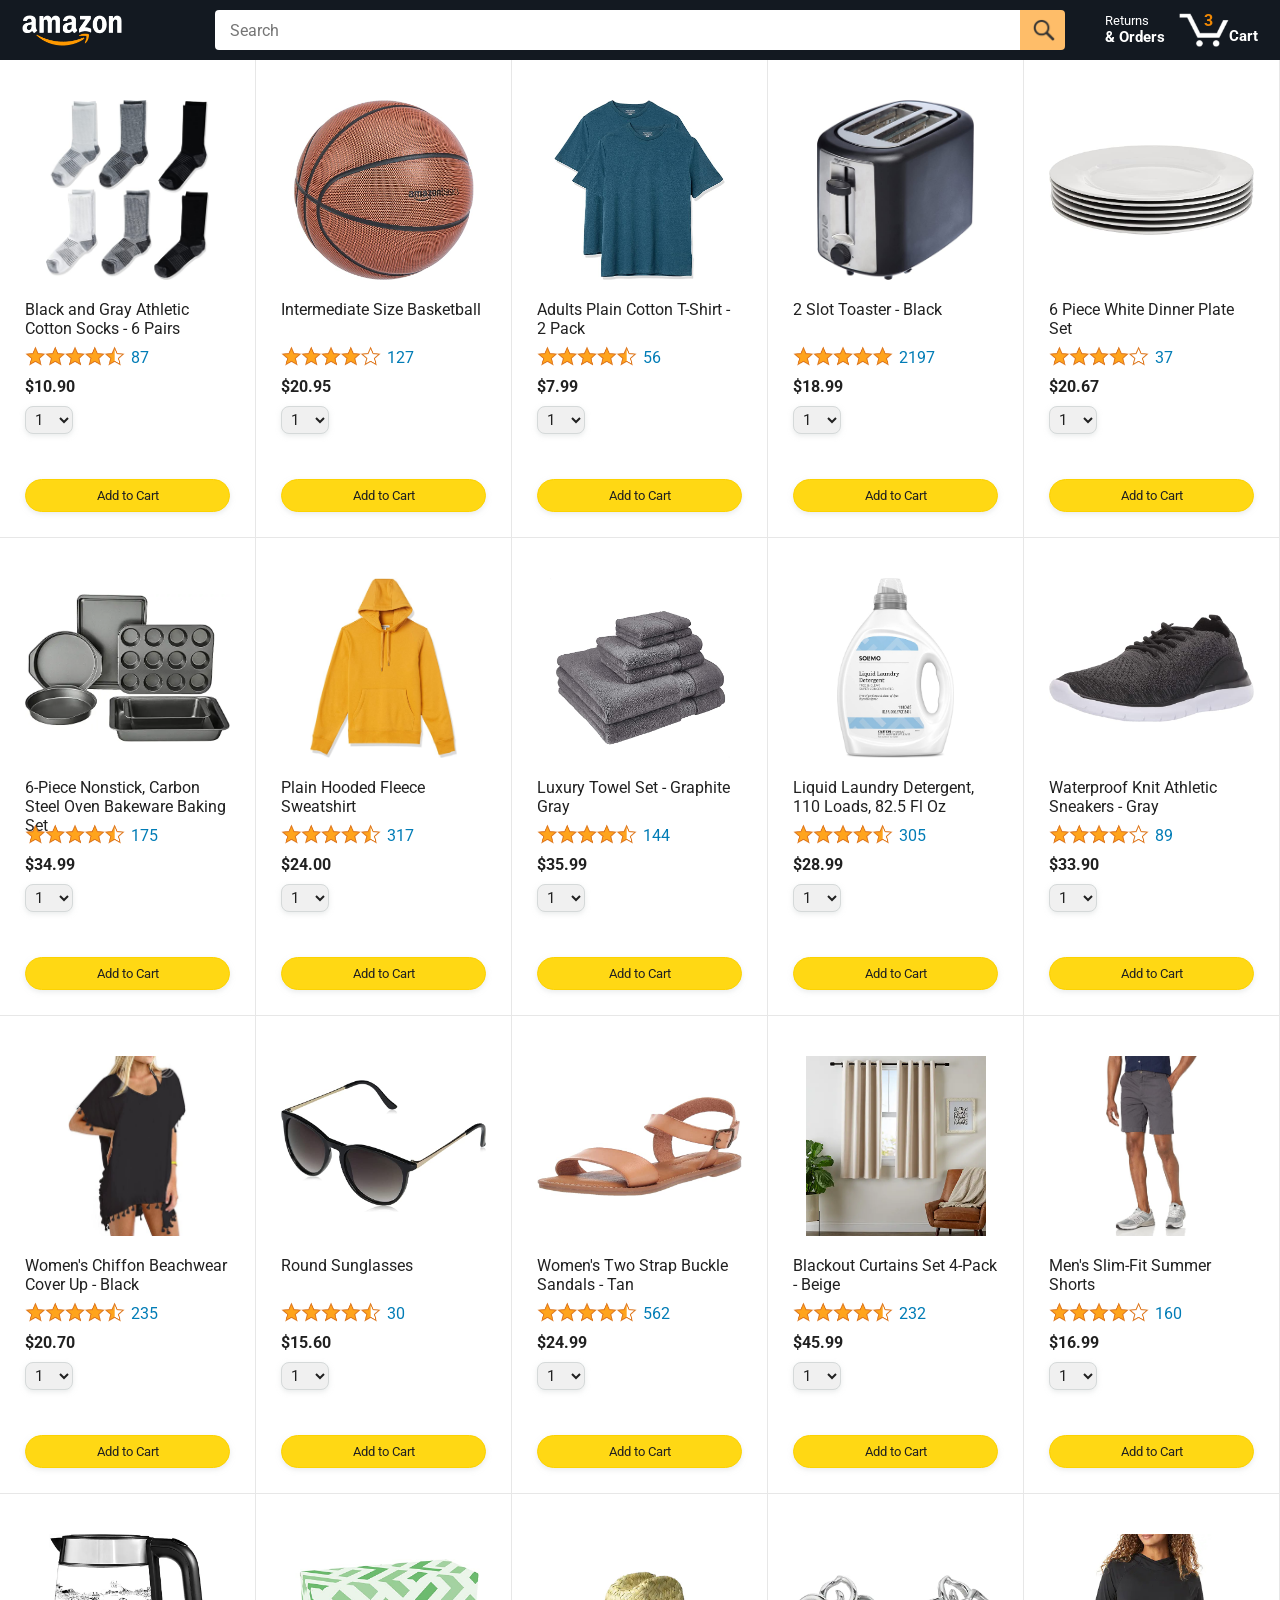
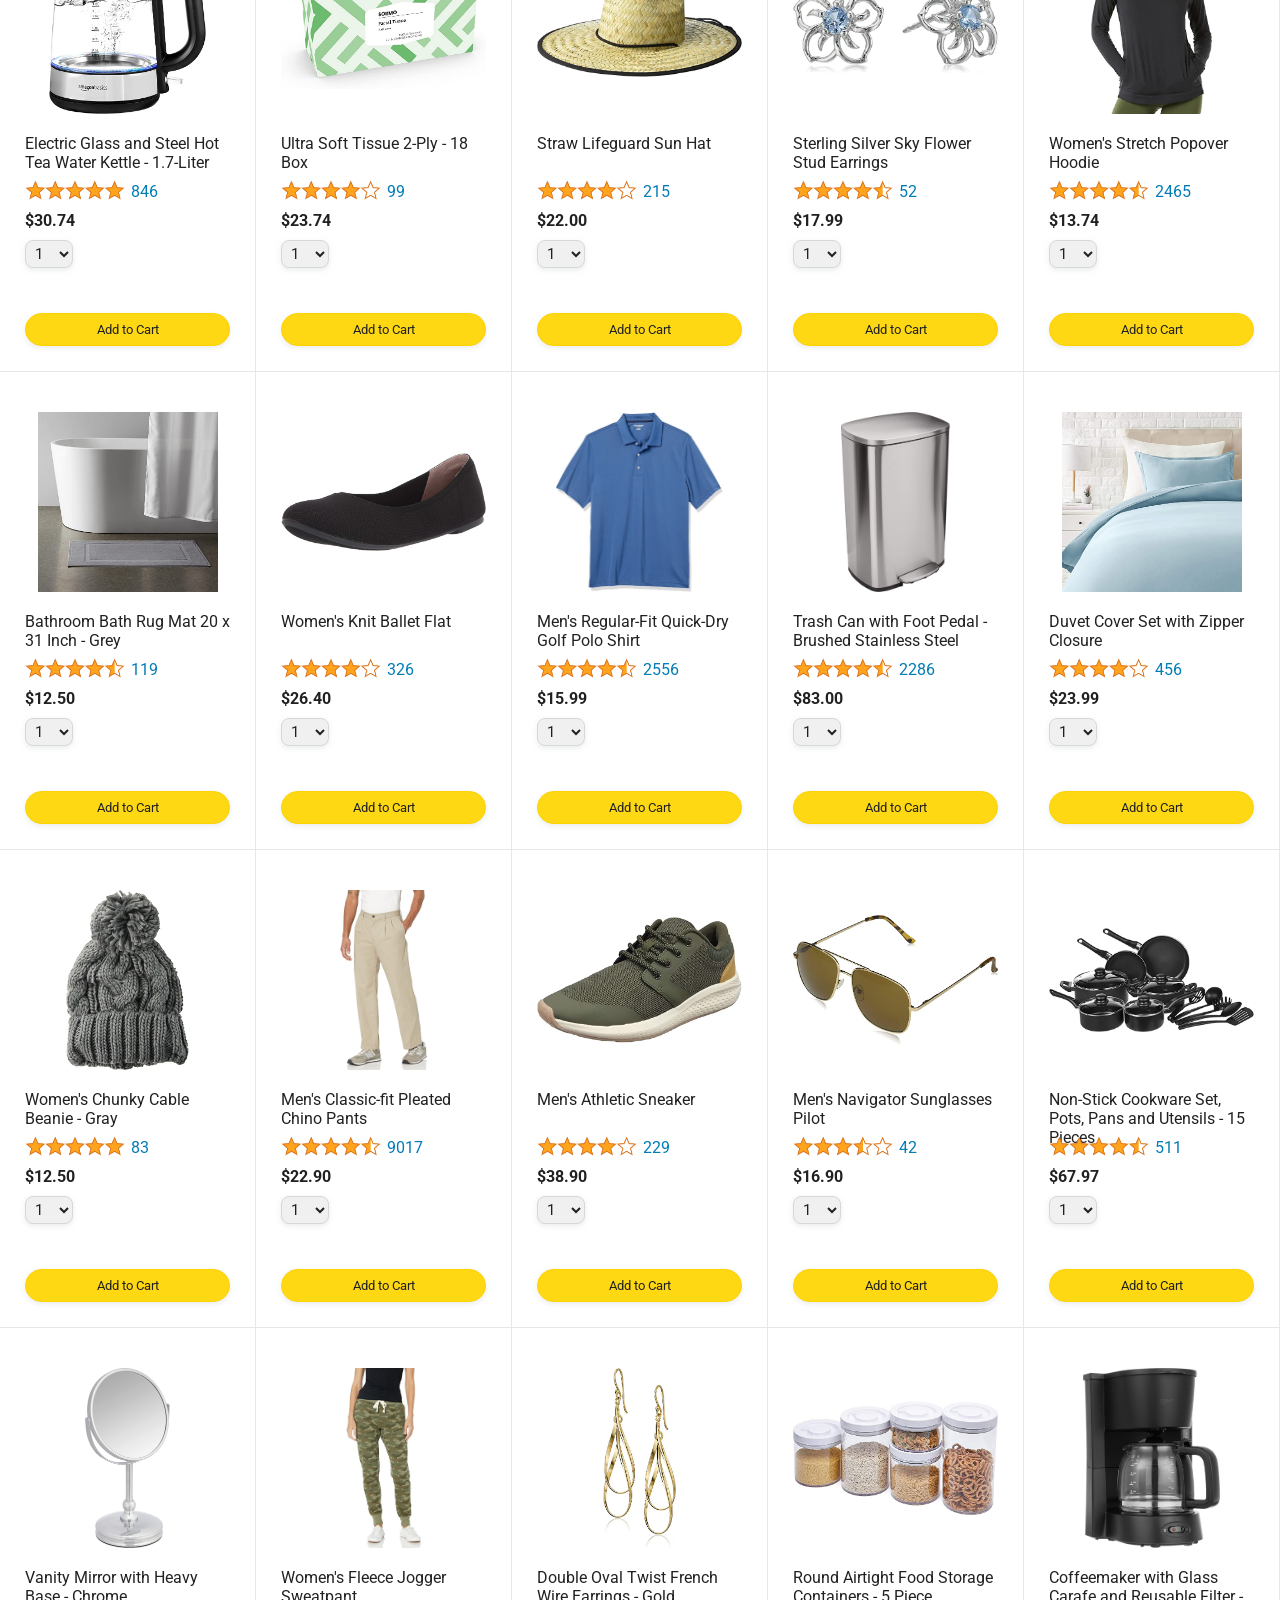
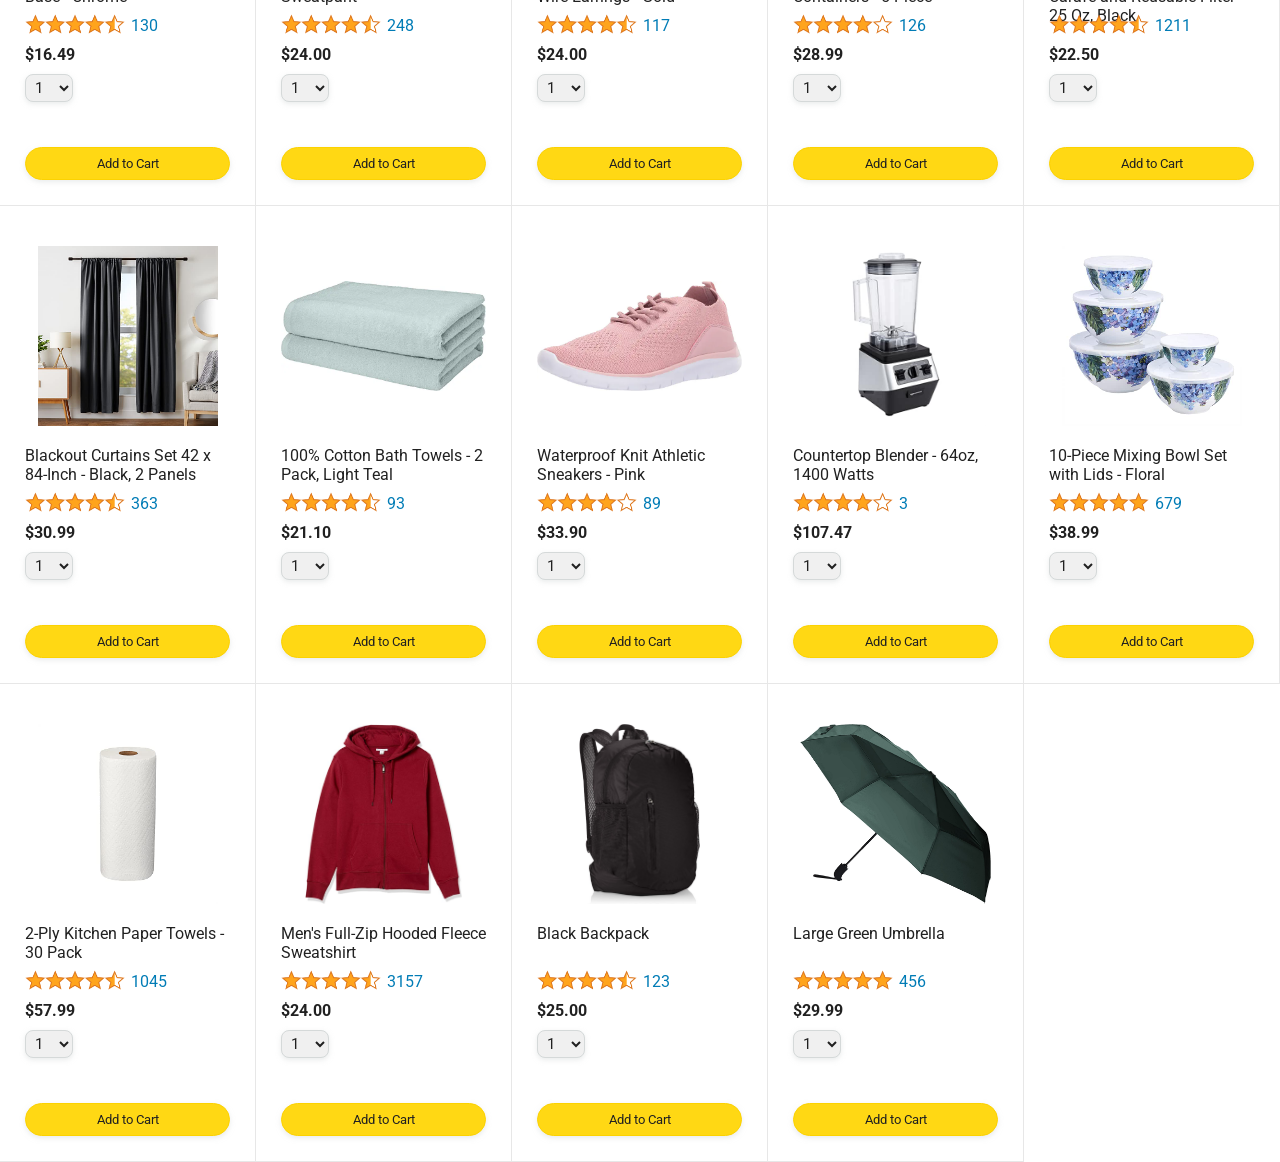
<file: javascript-amazon-project/index.html>
<!DOCTYPE html>
<html>
  <head>
    <title>Amazon Project</title>

    <meta name="viewport" content="width=device-width, initial-scale=1">

    <link rel="preconnect" href="https://fonts.googleapis.com">
    <link rel="preconnect" href="https://fonts.gstatic.com" crossorigin>
    <link href="https://fonts.googleapis.com/css2?family=Roboto:wght@400;500;700&display=swap" rel="stylesheet">

    <link rel="stylesheet" href="styles/shared/general.css">
    <link rel="stylesheet" href="styles/shared/amazon-header.css">
    <link rel="stylesheet" href="styles/pages/amazon.css">
  </head>

  <body>
    <div class="amazon-header">
      <div class="amazon-header-left-section">
        <a href="index.html" class="header-link">
          <img class="amazon-logo"
            src="images/amazon-logo-white.png">
          <img class="amazon-mobile-logo"
            src="images/amazon-mobile-logo-white.png">
        </a>
      </div>

      <div class="amazon-header-middle-section">
        <input class="search-bar js-search-bar" type="text" placeholder="Search">

        <button class="search-button js-search-button">
          <img class="search-icon" src="images/icons/search-icon.png">
        </button>
      </div>

      <div class="amazon-header-right-section">
        <a class="orders-link header-link" href="orders.html">
          <span class="returns-text">Returns</span>
          <span class="orders-text">& Orders</span>
        </a>

        <a class="cart-link header-link" href="checkout.html">
          <img class="cart-icon" src="images/icons/cart-icon.png">
          <div class="cart-quantity js-cart-quantity"></div>
          <div class="cart-text">Cart</div>
        </a>
      </div>
    </div>
    
    <div class="main">
      <div class="products-grid js-products-grid">
      </div>
    </div>
    <script type="module" src="./scripts/amazon.js"></script>
  </body>
</html>
</file>
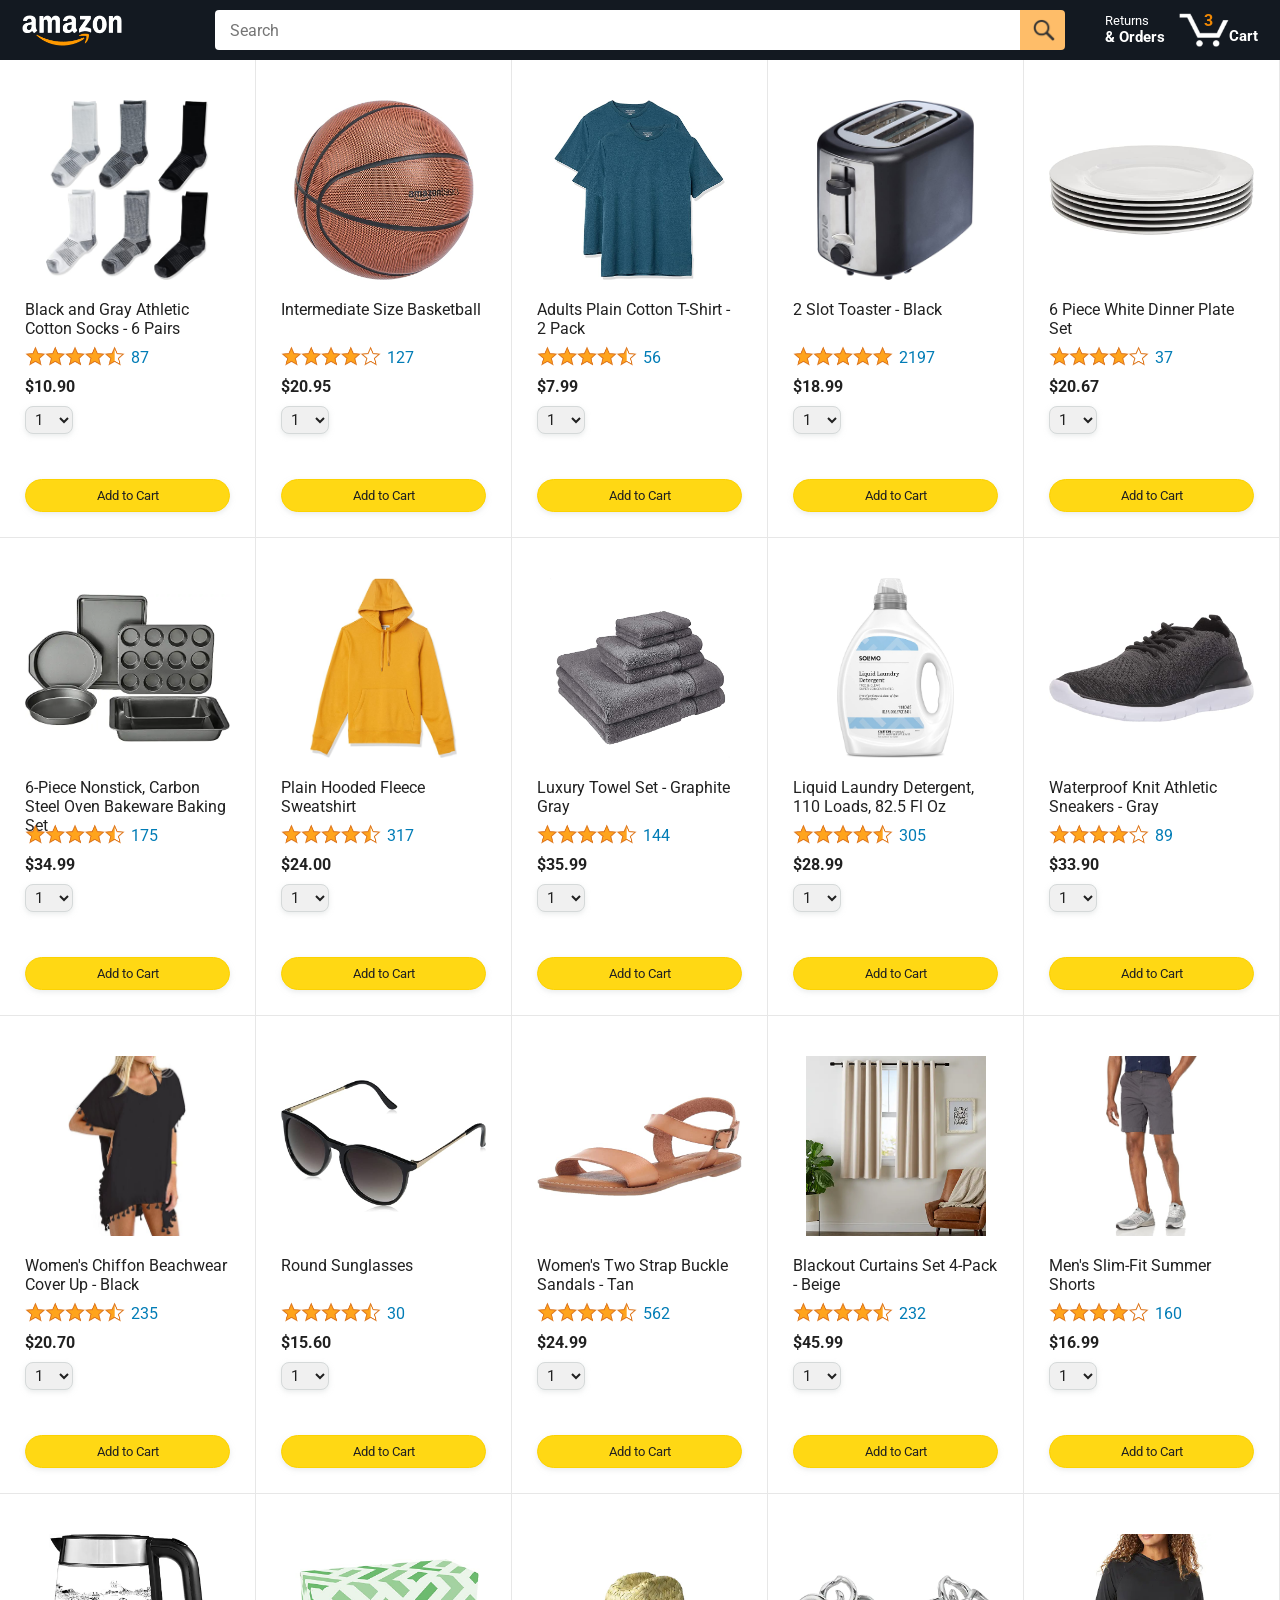
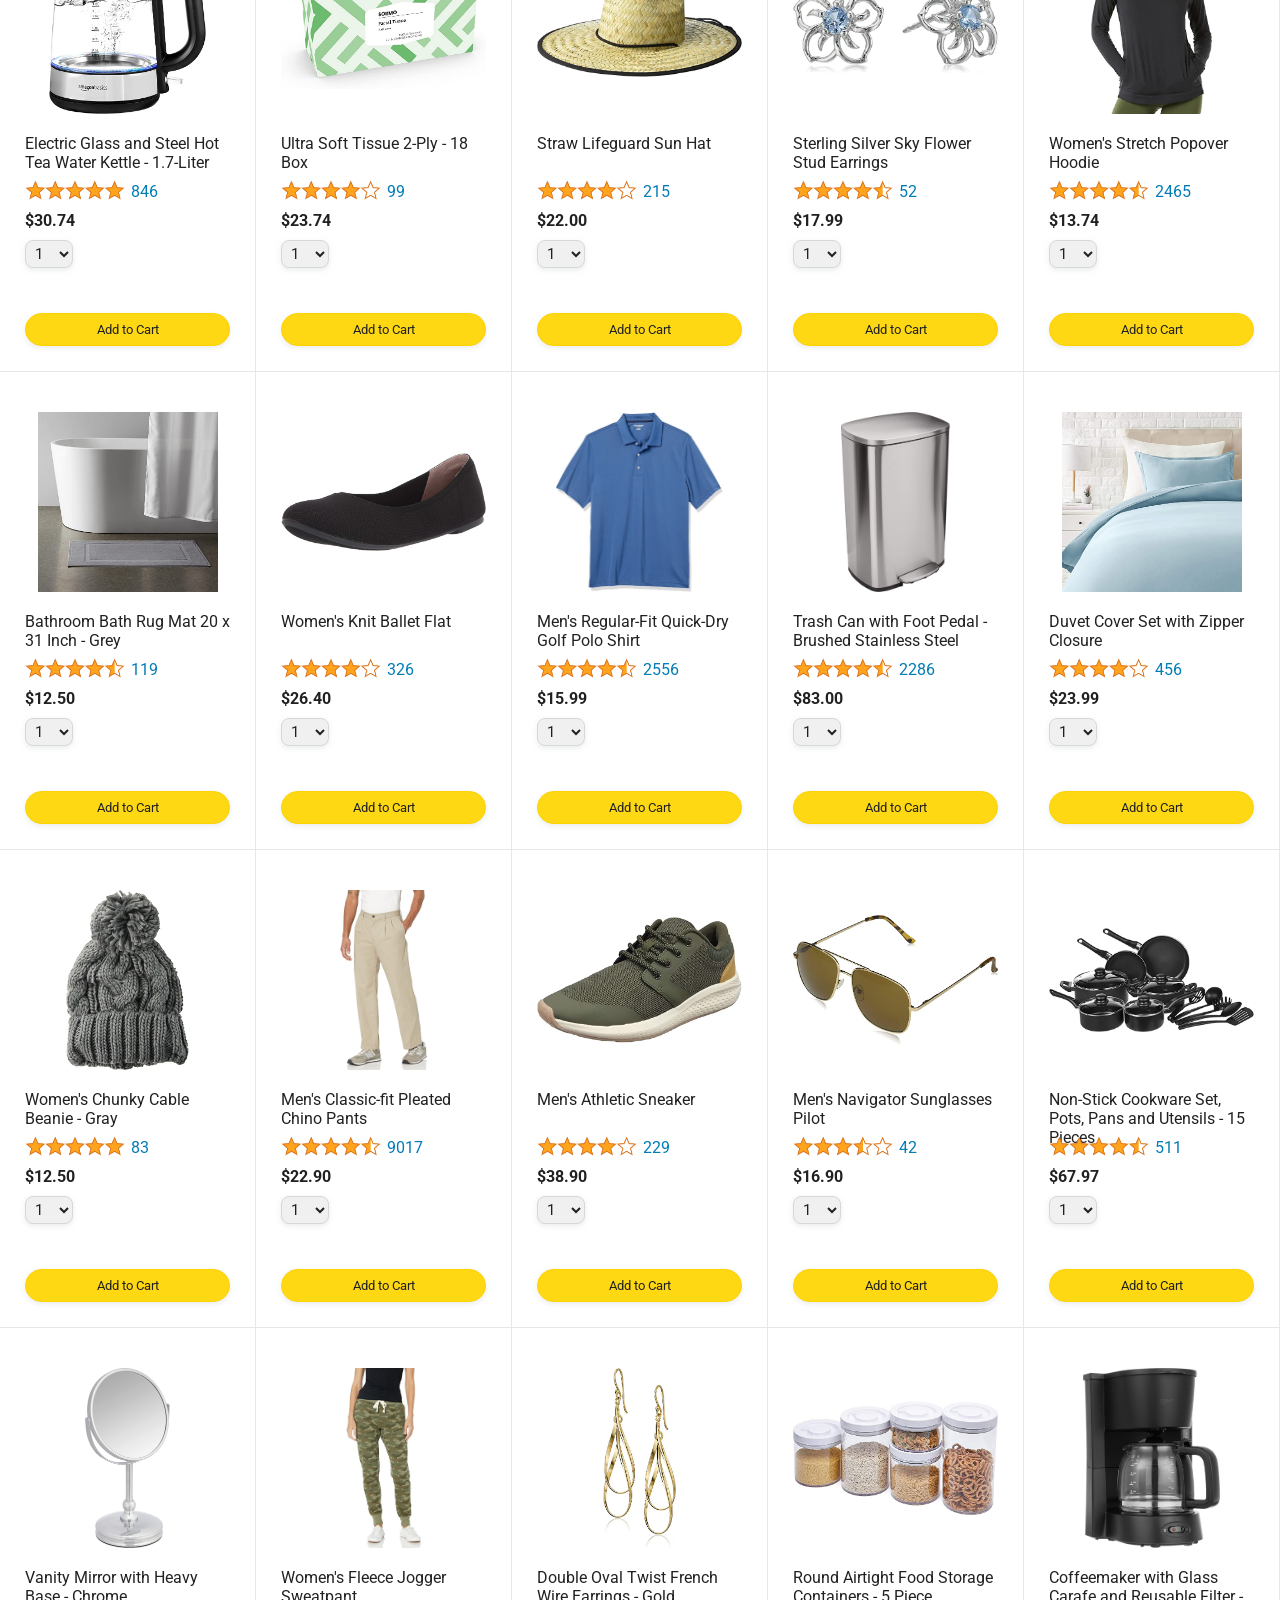
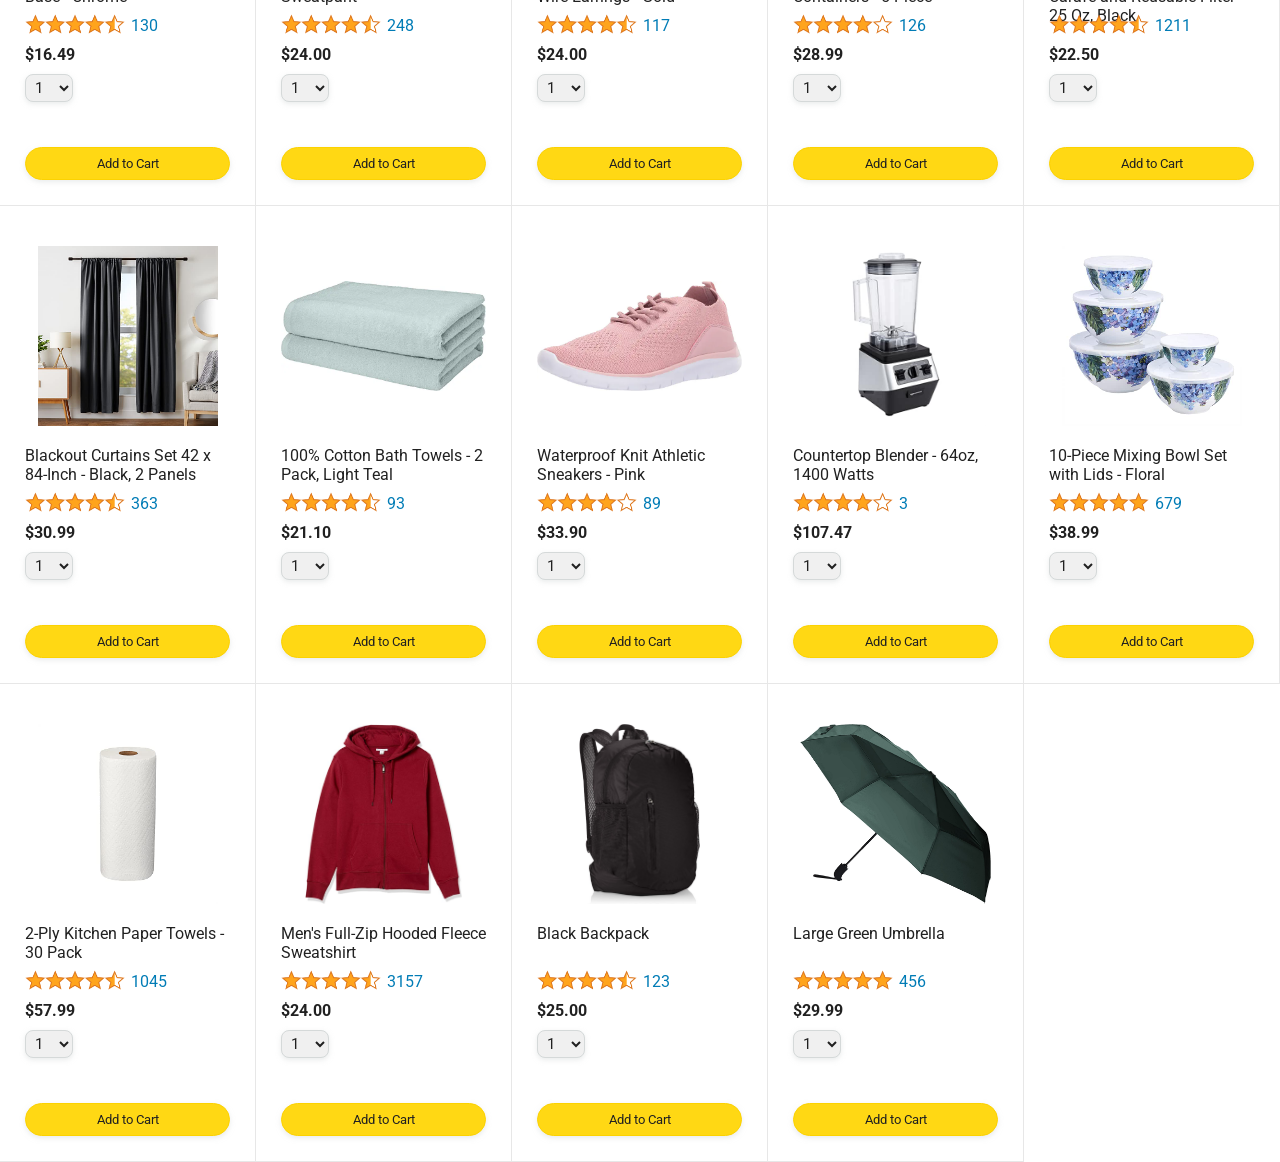
<file: javascript-amazon-project/amazon.html>
<!DOCTYPE html>
<html>
  <head>
    <title>Amazon Project</title>

    <!-- This code is needed for responsive design to work.
      (Responsive design = make the website look good on
      smaller screen sizes like a phone or a tablet). -->
    <meta name="viewport" content="width=device-width, initial-scale=1">

    <!-- Load a font called Roboto from Google Fonts. -->
    <link rel="preconnect" href="https://fonts.googleapis.com">
    <link rel="preconnect" href="https://fonts.gstatic.com" crossorigin>
    <link href="https://fonts.googleapis.com/css2?family=Roboto:wght@400;500;700&display=swap" rel="stylesheet">

    <!-- Here are the CSS files for this page. -->
    <link rel="stylesheet" href="styles/shared/general.css">
    <link rel="stylesheet" href="styles/shared/amazon-header.css">
    <link rel="stylesheet" href="styles/pages/amazon.css">
  </head>

  <body>
    <div class="amazon-header">
      <div class="amazon-header-left-section">
        <a href="amazon.html" class="header-link">
          <img class="amazon-logo"
            src="images/amazon-logo-white.png">
          <img class="amazon-mobile-logo"
            src="images/amazon-mobile-logo-white.png">
        </a>
      </div>

      <div class="amazon-header-middle-section">
        <input class="search-bar" type="text" placeholder="Search">

        <button class="search-button">
          <img class="search-icon" src="images/icons/search-icon.png">
        </button>
      </div>

      <div class="amazon-header-right-section">
        <a class="orders-link header-link" href="orders.html">
          <span class="returns-text">Returns</span>
          <span class="orders-text">& Orders</span>
        </a>

        <a class="cart-link header-link" href="checkout.html">
          <img class="cart-icon" src="images/icons/cart-icon.png">
          <div class="cart-quantity js-cart-quantity"></div>
          <div class="cart-text">Cart</div>
        </a>
      </div>
    </div>
    
    <div class="main">
      <div class="products-grid js-products-grid">
      </div>
    </div>
    <script type="module" src="./scripts/amazon.js"></script>
  </body>
</html>
</file>
<file: javascript-amazon-project/styles/shared/general.css>
body {
  font-family: Roboto, Arial;
  color: rgb(33, 33, 33);
  /* The <body> element has a default margin of 8px
     on all sides. This removes the default margins. */
  margin: 0;
}

/* <p> elements have a default margin on the top
   and bottom. This removes the default margins. */
p {
  margin: 0;
}

button {
  cursor: pointer;
}

select {
  cursor: pointer;
}

input, select, button {
  font-family: Roboto, Arial;
}

.button-primary {
  color: rgb(33, 33, 33);
  background-color: rgb(255, 216, 20);
  border: 1px solid rgb(252, 210, 0);
  border-radius: 8px;
  cursor: pointer;
  box-shadow: 0 2px 5px rgba(213, 217, 217, 0.5);
}

.button-primary:hover {
  background-color: rgb(247, 202, 0);
  border: 1px solid rgb(242, 194, 0);
}

.button-primary:active {
  background: rgb(255, 216, 20);
  border-color: rgb(252, 210, 0);
  box-shadow: none;
}

.button-secondary {
  color: rgb(33, 33, 33);
  background: white;
  border: 1px solid rgb(213, 217, 217);
  border-radius: 8px;
  cursor: pointer;
  box-shadow: 0 2px 5px rgba(213, 217, 217, 0.5);
}

.button-secondary:hover {
  background-color: rgb(247, 250, 250);
}

.button-secondary:active {
  background-color: rgb(237, 253, 255);
  box-shadow: none;
}

/* These styles will limit text to 2 lines. Anything
   beyond 2 lines will be replaced with "..."
   You can find this code by using an A.I. tool or by
   searching in Google.
   https://css-tricks.com/almanac/properties/l/line-clamp/ */
.limit-text-to-2-lines {
  display: -webkit-box;
  -webkit-line-clamp: 2;
  -webkit-box-orient: vertical;
  overflow: hidden;
}

.link-primary {
  color: rgb(1, 124, 182);
  cursor: pointer;
}

.link-primary:hover {
  color: rgb(196, 80, 0);
}

/* Styles for dropdown selectors. */
select {
  color: rgb(33, 33, 33);
  background-color: rgb(240, 240, 240);
  border: 1px solid rgb(213, 217, 217);
  border-radius: 8px;
  padding: 3px 5px;
  font-size: 15px;
  cursor: pointer;
  box-shadow: 0 2px 5px rgba(213, 217, 217, 0.5);
}

select:focus,
input:focus {
  outline: 2px solid rgb(255, 153, 0);
}
</file>
<file: javascript-amazon-project/styles/shared/amazon-header.css>
.amazon-header {
  background-color: rgb(19, 25, 33);
  color: white;
  padding-left: 15px;
  padding-right: 15px;

  display: flex;
  align-items: center;
  justify-content: space-between;

  position: fixed;
  top: 0;
  left: 0;
  right: 0;
  height: 60px;
}

.amazon-header-left-section {
  width: 180px;
}

@media (max-width: 800px) {
  .amazon-header-left-section {
    width: unset;
  }
}

.header-link {
  display: inline-block;
  padding: 6px;
  border-radius: 2px;
  cursor: pointer;
  text-decoration: none;
  border: 1px solid rgba(0, 0, 0, 0);
}

.header-link:hover {
  border: 1px solid white;
}

.amazon-logo {
  width: 100px;
  margin-top: 5px;
}

.amazon-mobile-logo {
  display: none;
}

@media (max-width: 575px) {
  .amazon-logo {
    display: none;
  }

  .amazon-mobile-logo {
    display: block;
    height: 35px;
    margin-top: 5px;
  }
}

.amazon-header-middle-section {
  flex: 1;
  max-width: 850px;
  margin-left: 10px;
  margin-right: 10px;
  display: flex;
}

.search-bar {
  flex: 1;
  width: 0;
  font-size: 16px;
  height: 38px;
  padding-left: 15px;
  border: none;
  border-top-left-radius: 4px;
  border-bottom-left-radius: 4px;
  border-top-right-radius: 0;
  border-bottom-right-radius: 0;
}

.search-button {
  background-color: rgb(254, 189, 105);
  border: none;
  width: 45px;
  height: 40px;
  border-top-right-radius: 4px;
  border-bottom-right-radius: 4px;
  flex-shrink: 0;
}

.search-icon {
  height: 22px;
  margin-left: 2px;
  margin-top: 3px;
}

.amazon-header-right-section {
  width: 180px;
  flex-shrink: 0;
  display: flex;
  justify-content: end;
}

.orders-link {
  color: white;
}

.returns-text {
  display: block;
  font-size: 13px;
}

.orders-text {
  display: block;
  font-size: 15px;
  font-weight: 700;
}

.cart-link {
  color: white;
  display: flex;
  align-items: center;
  position: relative;
}

.cart-icon {
  width: 50px;
}

.cart-text {
  margin-top: 12px;
  font-size: 15px;
  font-weight: 700;
}

.cart-quantity {
  color: rgb(240, 136, 4);
  font-size: 16px;
  font-weight: 700;

  position: absolute;
  top: 4px;
  left: 22px;
  
  width: 26px;
  text-align: center;
}
</file>
<file: javascript-amazon-project/styles/pages/amazon.css>
.main {
  margin-top: 60px;
}

.products-grid {
  display: grid;

  /* - In CSS Grid, 1fr means a column will take up the
       remaining space in the grid.
     - If we write 1fr 1fr ... 1fr; 8 times, this will
       divide the grid into 8 columns, each taking up an
       equal amount of the space.
     - repeat(8, 1fr); is a shortcut for repeating "1fr"
       8 times (instead of typing out "1fr" 8 times).
       repeat(...) is a special property that works with
       display: grid; */
  grid-template-columns: repeat(8, 1fr);
}

/* @media is used to create responsive design (making the
   website look good on any screen size). This @media
   means when the screen width is 2000px or less, we
   will divide the grid into 7 columns instead of 8. */
@media (max-width: 2000px) {
  .products-grid {
    grid-template-columns: repeat(7, 1fr);
  }
}

/* This @media means when the screen width is 1600px or
   less, we will divide the grid into 6 columns. */
@media (max-width: 1600px) {
  .products-grid {
    grid-template-columns: repeat(6, 1fr);
  }
}

@media (max-width: 1300px) {
  .products-grid {
    grid-template-columns: repeat(5, 1fr);
  }
}

@media (max-width: 1000px) {
  .products-grid {
    grid-template-columns: repeat(4, 1fr);
  }
}

@media (max-width: 800px) {
  .products-grid {
    grid-template-columns: repeat(3, 1fr);
  }
}

@media (max-width: 575px) {
  .products-grid {
    grid-template-columns: repeat(2, 1fr);
  }
}

@media (max-width: 450px) {
  .products-grid {
    grid-template-columns: 1fr;
  }
}

.product-container {
  padding-top: 40px;
  padding-bottom: 25px;
  padding-left: 25px;
  padding-right: 25px;

  border-right: 1px solid rgb(231, 231, 231);
  border-bottom: 1px solid rgb(231, 231, 231);

  display: flex;
  flex-direction: column;
}

.product-image-container {
  display: flex;
  justify-content: center;
  align-items: center;

  height: 180px;
  margin-bottom: 20px;
}

.product-image {
  /* Images will overflow their container by default. To
    prevent this, we set max-width and max-height to 100%
    so they stay inside their container. */
  max-width: 100%;
  max-height: 100%;
}

.product-name {
  height: 40px;
  margin-bottom: 5px;
}

.product-rating-container {
  display: flex;
  align-items: center;
  margin-bottom: 10px;
}

.product-rating-stars {
  width: 100px;
  margin-right: 6px;
}

.product-rating-count {
  color: rgb(1, 124, 182);
  cursor: pointer;
  margin-top: 3px;
}

.product-price {
  font-weight: 700;
  margin-bottom: 10px;
}

.product-quantity-container {
  margin-bottom: 17px;
}

.product-spacer {
  flex: 1;
}

.added-to-cart {
  color: rgb(6, 125, 98);
  font-size: 16px;

  display: flex;
  align-items: center;
  margin-bottom: 8px;

  /* At first, the "Added to cart" message will
     be invisible. Use JavaScript to change the
     opacity and make it visible. */
  opacity: 0;
}

.added-to-cart img {
  height: 20px;
  margin-right: 5px;
}

.add-to-cart-button {
  width: 100%;
  padding: 8px;
  border-radius: 50px;
}

.added-to-cart-visible {
  opacity: 1;
}
</file>
